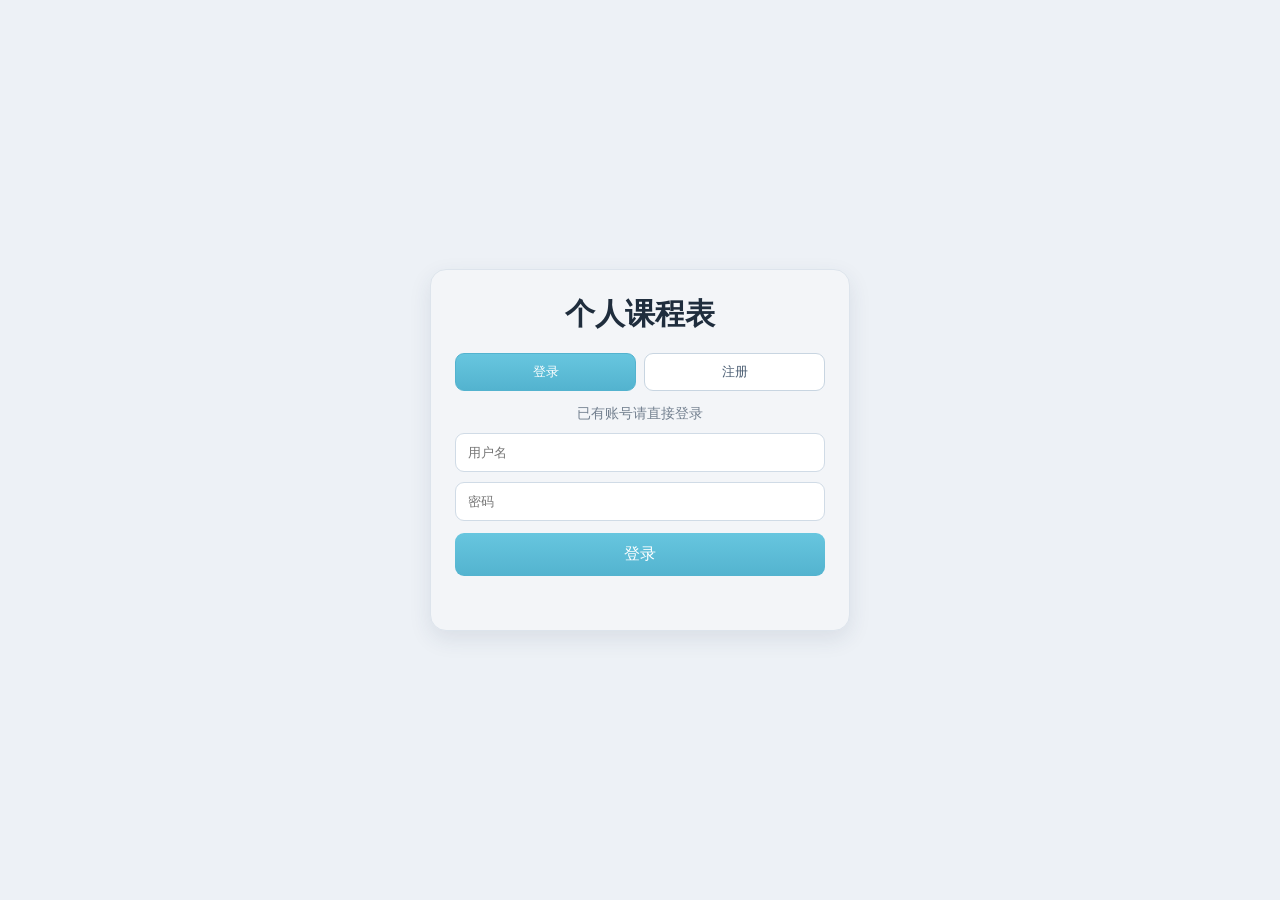
<file: templates/login.html>
<!DOCTYPE html>
<html lang="zh-CN">

<head>
  <meta charset="UTF-8">
  <meta name="viewport" content="width=device-width, initial-scale=1.0">
  <title>登录 - 个人课程表</title>
  <link rel="manifest" href="/manifest.json">
  <meta name="theme-color" content="#67c6df">
  <meta name="apple-mobile-web-app-capable" content="yes">
  <meta name="apple-mobile-web-app-status-bar-style" content="default">
  <meta name="apple-mobile-web-app-title" content="个人课程表">
  <link rel="apple-touch-icon" href="/static/icon-192.png">
  <style>
    * {
      margin: 0;
      padding: 0;
      box-sizing: border-box;
    }

    body {
      min-height: 100vh;
      font-family: 'Microsoft YaHei', 'PingFang SC', Arial, sans-serif;
      background: #edf1f6;
      display: flex;
      align-items: center;
      justify-content: center;
      padding: 16px;
      color: #243447;
    }

    .login-card {
      width: 100%;
      max-width: 420px;
      background: #f3f5f8;
      border: 1px solid #dde4ec;
      border-radius: 16px;
      padding: 24px;
      box-shadow: 0 8px 22px rgba(38, 56, 84, 0.1);
    }

    h1 {
      text-align: center;
      margin-bottom: 18px;
      font-size: 1.9rem;
      color: #1f2d3d;
    }

    .tabs {
      display: grid;
      grid-template-columns: 1fr 1fr;
      gap: 8px;
      margin-bottom: 14px;
    }

    .tab-btn {
      border: 1px solid #c8d5e1;
      background: #fff;
      color: #4a5d72;
      border-radius: 9px;
      padding: 9px;
      cursor: pointer;
    }

    .tab-btn.active {
      background: linear-gradient(180deg, #67c6df 0%, #53b3cf 100%);
      color: #fff;
      border-color: #53b3cf;
    }

    .hint {
      font-size: 0.86rem;
      color: #748190;
      margin-bottom: 10px;
      text-align: center;
    }

    input {
      width: 100%;
      padding: 11px 12px;
      border: 1px solid #d0dbe6;
      border-radius: 9px;
      margin-bottom: 10px;
      background: #fff;
    }

    input:focus {
      outline: none;
      border-color: #68c5de;
    }

    .submit-btn {
      width: 100%;
      border: none;
      border-radius: 9px;
      padding: 11px;
      color: #fff;
      cursor: pointer;
      background: linear-gradient(180deg, #67c6df 0%, #53b3cf 100%);
      font-size: 1rem;
      margin-top: 2px;
    }

    .message {
      min-height: 20px;
      margin-top: 10px;
      text-align: center;
      font-size: 0.9rem;
    }

    .message.error {
      color: #d94f4f;
    }

    .message.success {
      color: #2f8f4e;
    }
  </style>
</head>

<body>
  <div class="login-card">
    <h1>个人课程表</h1>
    <div class="tabs">
      <button class="tab-btn active" id="loginTab">登录</button>
      <button class="tab-btn" id="registerTab">注册</button>
    </div>
    <p class="hint" id="hintText">已有账号请直接登录</p>

    <form id="authForm">
      <input id="username" type="text" placeholder="用户名" maxlength="50" required>
      <input id="password" type="password" placeholder="密码" required>
      <button class="submit-btn" type="submit" id="submitBtn">登录</button>
    </form>

    <p class="message" id="message"></p>
  </div>

  <script>
    const loginTab = document.getElementById('loginTab');
    const registerTab = document.getElementById('registerTab');
    const hintText = document.getElementById('hintText');
    const submitBtn = document.getElementById('submitBtn');
    const authForm = document.getElementById('authForm');
    const messageEl = document.getElementById('message');

    let mode = 'login';

    function setMode(nextMode) {
      mode = nextMode;
      const isLogin = mode === 'login';
      loginTab.classList.toggle('active', isLogin);
      registerTab.classList.toggle('active', !isLogin);
      submitBtn.textContent = isLogin ? '登录' : '注册';
      hintText.textContent = isLogin ? '已有账号请直接登录' : '最多可注册 5 个账号';
      messageEl.textContent = '';
      messageEl.className = 'message';
    }

    loginTab.addEventListener('click', () => setMode('login'));
    registerTab.addEventListener('click', () => setMode('register'));

    authForm.addEventListener('submit', async (event) => {
      event.preventDefault();

      const username = document.getElementById('username').value.trim();
      const password = document.getElementById('password').value;

      if (!username || !password) {
        messageEl.textContent = '用户名和密码不能为空';
        messageEl.className = 'message error';
        return;
      }

      const endpoint = mode === 'login' ? '/api/login' : '/api/register';

      try {
        const response = await fetch(endpoint, {
          method: 'POST',
          headers: { 'Content-Type': 'application/json' },
          body: JSON.stringify({ username, password })
        });

        const result = await response.json();

        if (!response.ok) {
          messageEl.textContent = result.error || '操作失败';
          messageEl.className = 'message error';
          return;
        }

        if (mode === 'register') {
          messageEl.textContent = '注册成功，请登录';
          messageEl.className = 'message success';
          setMode('login');
        } else {
          window.location.href = '/';
        }
      } catch (error) {
        messageEl.textContent = '网络异常，请稍后重试';
        messageEl.className = 'message error';
      }
    });

    // 注册 Service Worker
    if ('serviceWorker' in navigator) {
      navigator.serviceWorker.register('/sw.js', { scope: '/' });
    }
  </script>
</body>

</html>
</file>
